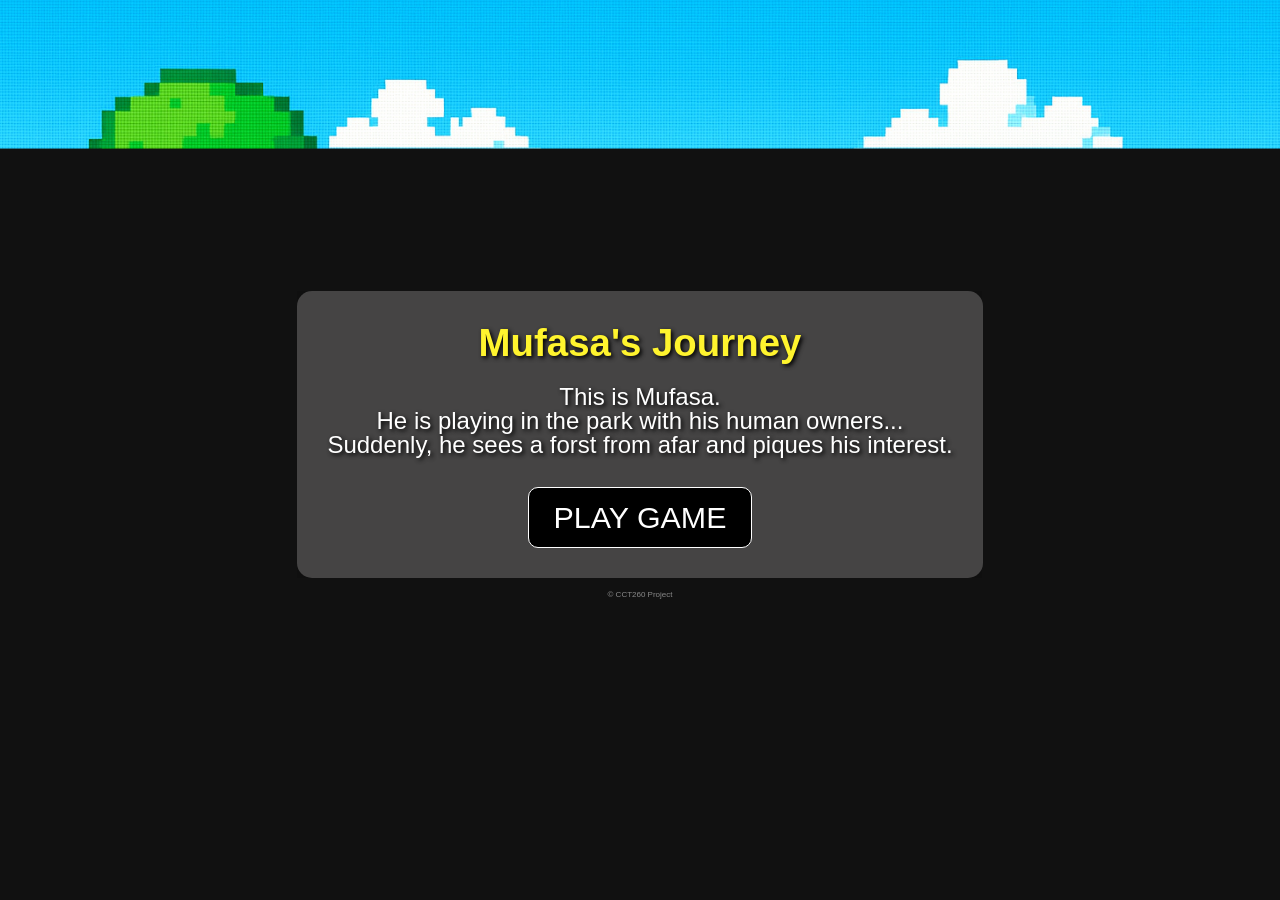
<file: index.html>
<!DOCTYPE html>
<html lang="en">
  <head>
    <meta charset="UTF-8" />
    <meta http-equiv="refresh" content="0; url=01_MainMenu.html" />
    <meta name="viewport" content="width=device-width, initial-scale=1.0" />
    <title>Mufasa's Journey</title>
    <style>
      body {
        margin: 0;
        min-height: 100vh;
        display: grid;
        place-items: center;
        background: #1b1b1b;
        color: #f5f5f5;
        font-family: Arial, sans-serif;
      }
      a {
        color: #ffd166;
      }
    </style>
  </head>
  <body>
    <p>Redirecting to the game...</p>
    <p><a href="01_MainMenu.html">Click here if you are not redirected.</a></p>
  </body>
</html>
</file>
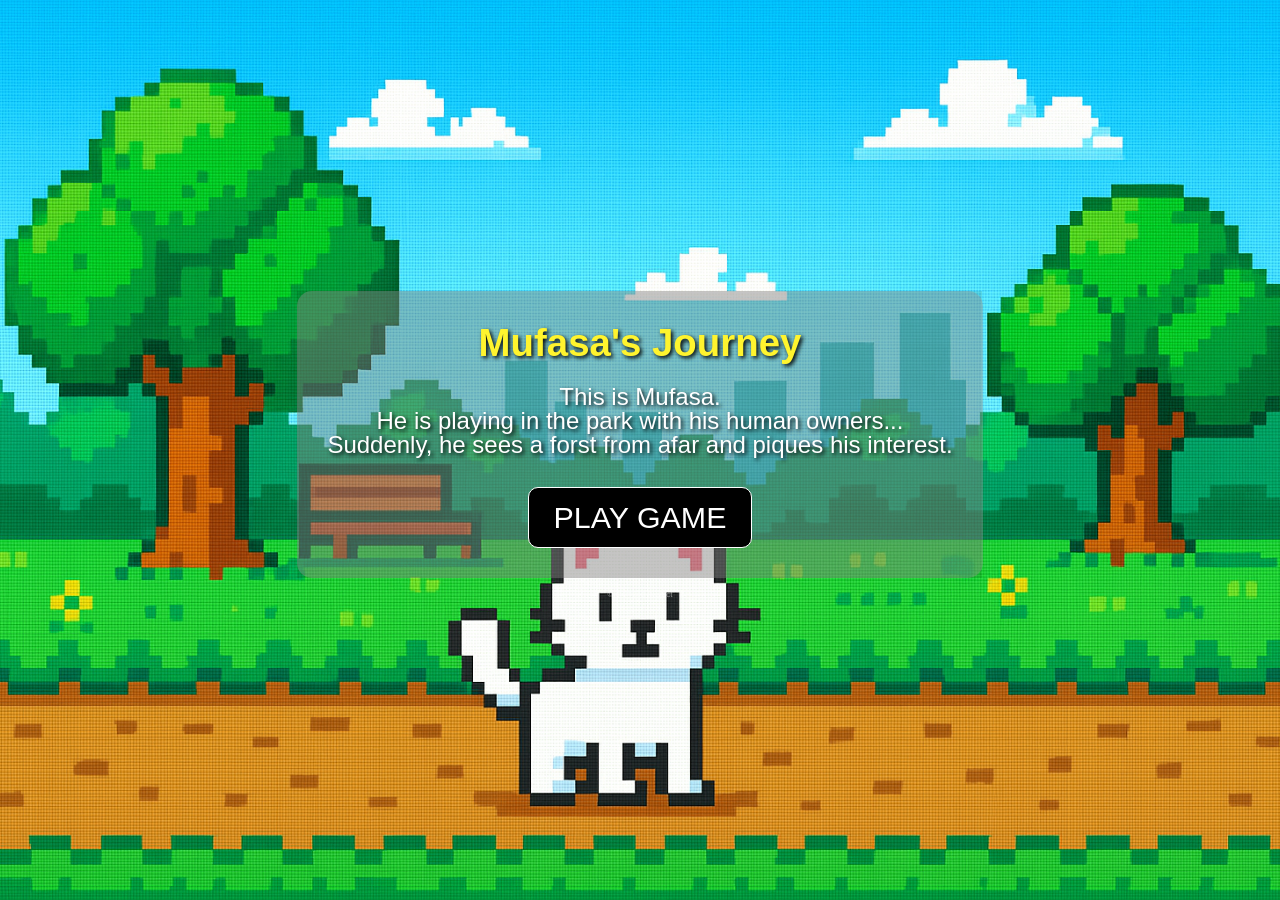
<file: 01_MainMenu.html>
<!DOCTYPE html>
<head>
  <meta charset="UTF-8" />
  <meta name="viewport" content="width=device-width, initial-scale=1.0" />
  <title>Mufasa's Journey</title>
  <link rel="stylesheet" href="style.css" />
</head>

<body class="menu-screen main-menu-page"> <!-- background image n size -->
  <main class="menu-container">
    <div class="menu-overlay">
      <h1 class="game-title">Mufasa's Journey</h1>

      <p class="menu-text">
        This is Mufasa.<br>
        He is playing in the park with his human owners...<br>
        Suddenly, he sees a forst from afar and piques his interest.
      </p>

      <button class="play-button choice-btn" data-next="1_home.html">
        PLAY GAME
      </button>
    </div>
  </main>

  <footer class="site-footer">
    <small>&copy; CCT260 Project</small>
  </footer>

  <script src="script.js"></script>
</body>
</html>
</file>
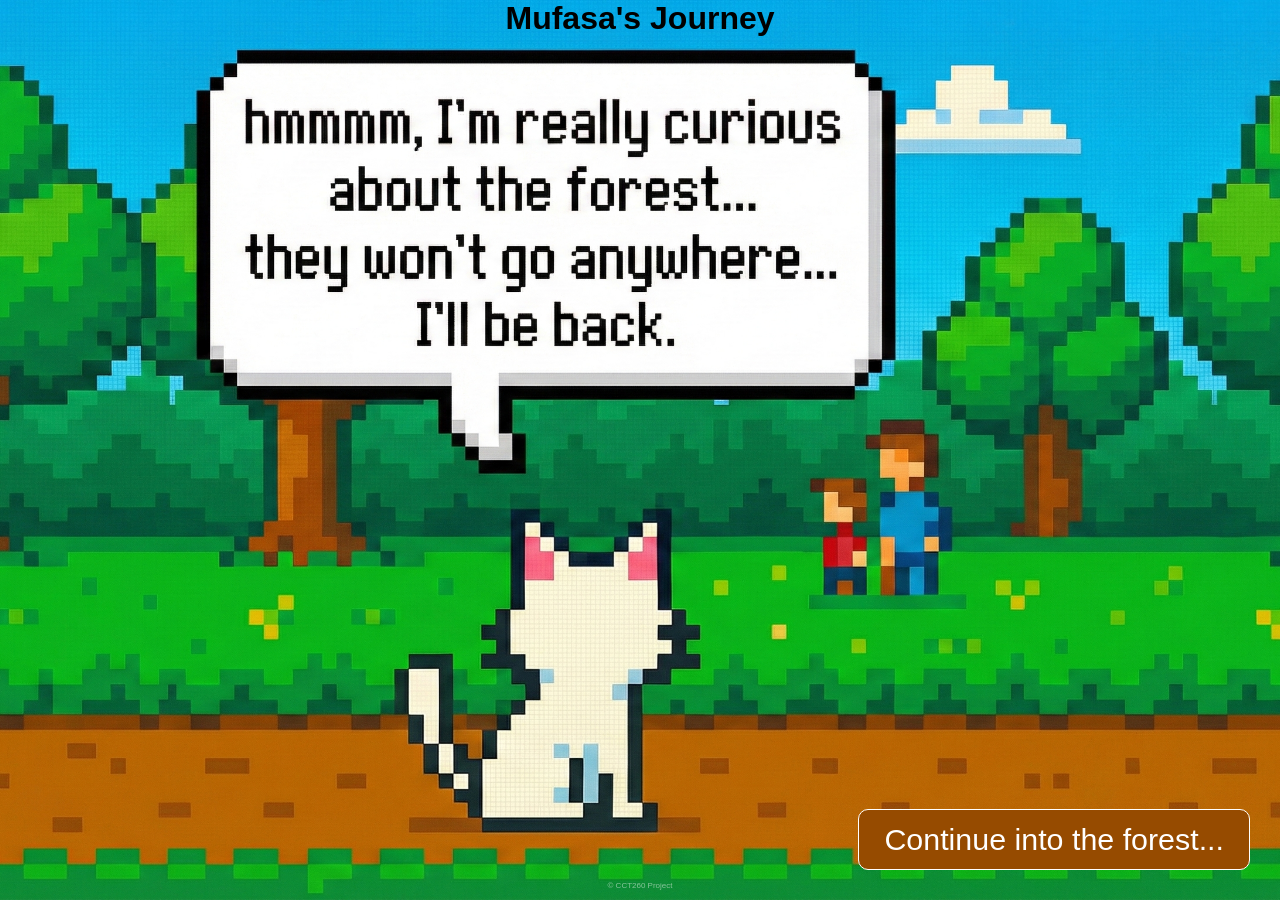
<file: 1_home.html>
<!DOCTYPE html>
<head>
  <meta charset="UTF-8" />
  <meta name="viewport" content="width=device-width, initial-scale=1.0" />
  <title>At the Park</title>
  <link rel="stylesheet" href="style.css" />
</head>

<body class="menu-screen first-menu-page"> <!-- background image n size -->
  <header class="site-header">
    <h1><b>Mufasa's Journey</b></h1>
  </header>

  <main class="scene">
    
    <section class="scene-text">
    
    </section>

    <nav class="choices">
      <!-- Player gets sent to the next page with this button down here -->
    <button class="choice-btn corner-btn" data-next="2_lost_choice.html">
  Continue into the forest...
</button>

    </nav>
  </main>

  <footer class="site-footer">
    <small>&copy; CCT260 Project</small>
  </footer>

  <script src="script.js"></script>
</body>
</html>
</file>
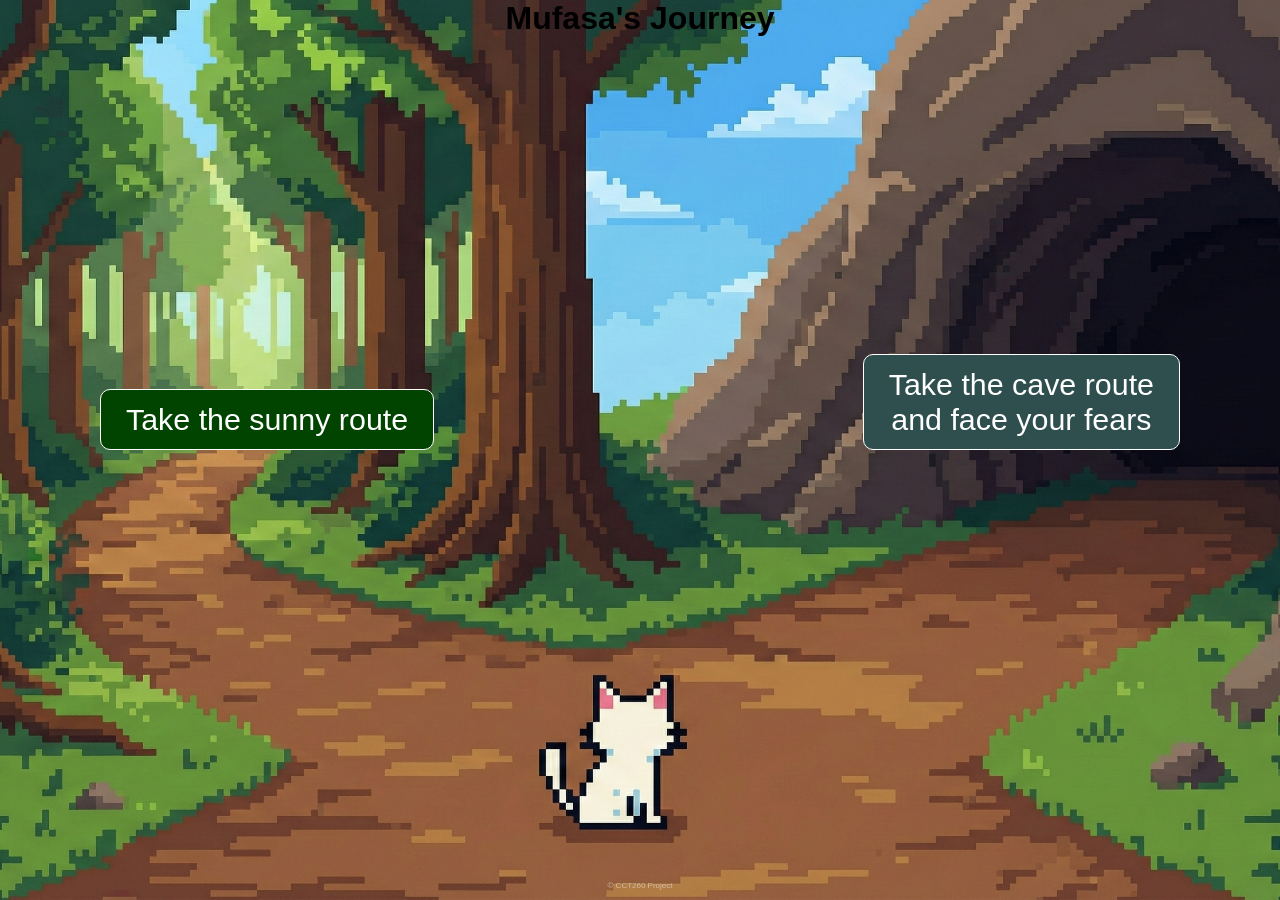
<file: 2_lost_choice.html>
<!DOCTYPE html>
<html lang="en">
<head>
  <meta charset="UTF-8" />
  <meta name="viewport" content="width=device-width, initial-scale=1.0" />
  <title>In the Forest</title>
  <link rel="stylesheet" href="style.css" />
</head>

<body class="menu-screen second-menu-page"> <!-- background image n size -->
  <header class="site-header">
    <h1><b>Mufasa's Journey</b></h1>
  </header>

  <main class="scene">
    
    <section class="scene-text">
    
    </section>

    <nav class="choices">
      <!-- Player gets sent to the next page with this button down here -->
    <button class="choice-btn cave-btn " data-next="caveJourney/3_cave_path.html">
        Take the cave route<br>and face your fears
        </button>
   <button class="choice-btn forrest-btn " data-next="3_forest_path.html">

   Take the sunny route</button>

    </nav>
  </main>

  <footer class="site-footer">
    <small>&copy; CCT260 Project</small>
  </footer>

  <script src="script.js"></script>
</body>
</html>
</file>
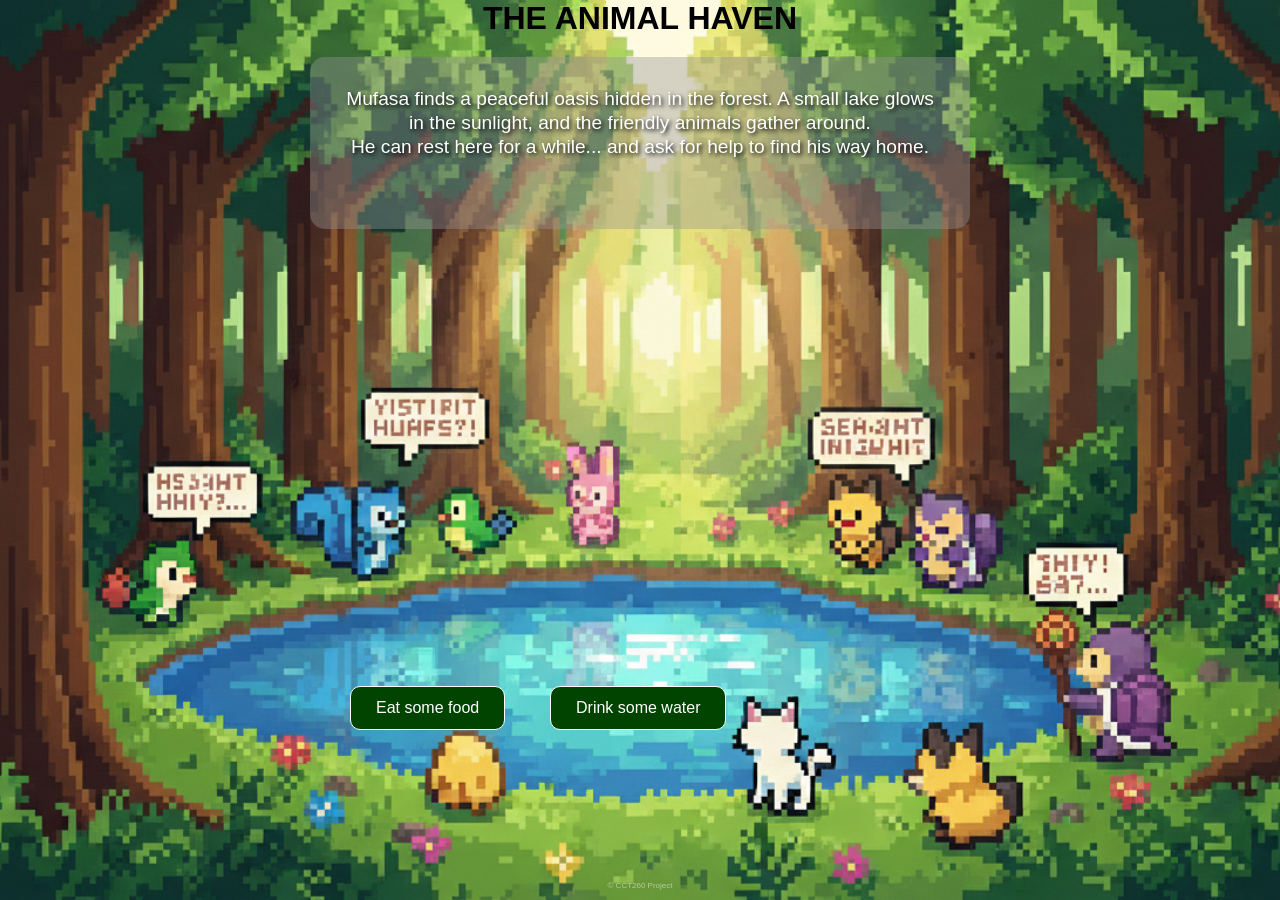
<file: 3_forest_path.html>
<!DOCTYPE html>
<head>
  <meta charset="UTF-8" />
  <meta name="viewport" content="width=device-width, initial-scale=1.0" />
  <title>Animal Haven</title>
  <link rel="stylesheet" href="style.css" />
</head>

<body class="menu-screen lake-menu-page">
  <header class="site-header">
    <h1><b>THE ANIMAL HAVEN</b></h1>
  </header>

  <main class="scene">
    <div class="menu-overlay">
    <section class="scene-text">
      <p>
        Mufasa finds a peaceful oasis hidden in the forest.  
        A small lake glows in the sunlight, and the friendly animals gather around.
      </p>
      <p>
        He can rest here for a while... and ask for help to find his way home.
      </p>
    </section>
    </div>

    <nav class="choices">
      <!-- switches background and text -->
      <button
        class="choice-btn drinkWater-btn"
        data-bg="photos/img106Water.png"
        data-text="Mufasa drinks the cool water from the lake. He feels refreshed and a little braver."
      >
        Drink some water
      </button>

      <!-- switches background and text -->
      <button
        class="choice-btn eatFood-btn"
        data-bg="photos/img107Food.png"
        data-text="A kind squirrel shares some nuts and berries. Mufasa's stomach is full again."
      >
        Eat some food
      </button>

      <!-- switches background and text again -->
      <button
  class="choice-btn talk-animals hidden"
  data-bg="photos/img105.png"
  data-text="The animals tell Mufasa how to return home…"
>
  Talk to the animals
</button>


      <!--  button is hidden until cat drinkks water n eats food-->
      <button
        class="choice-btn talk-btn hidden"
        data-next="8_back_to_family.html"
      >
        Lets go home!
      </button>
    </nav>
  </main>

  <footer class="site-footer">
    <small>&copy; CCT260 Project</small>
  </footer>

  <script src="script.js"></script>
</body>
</html>
</file>
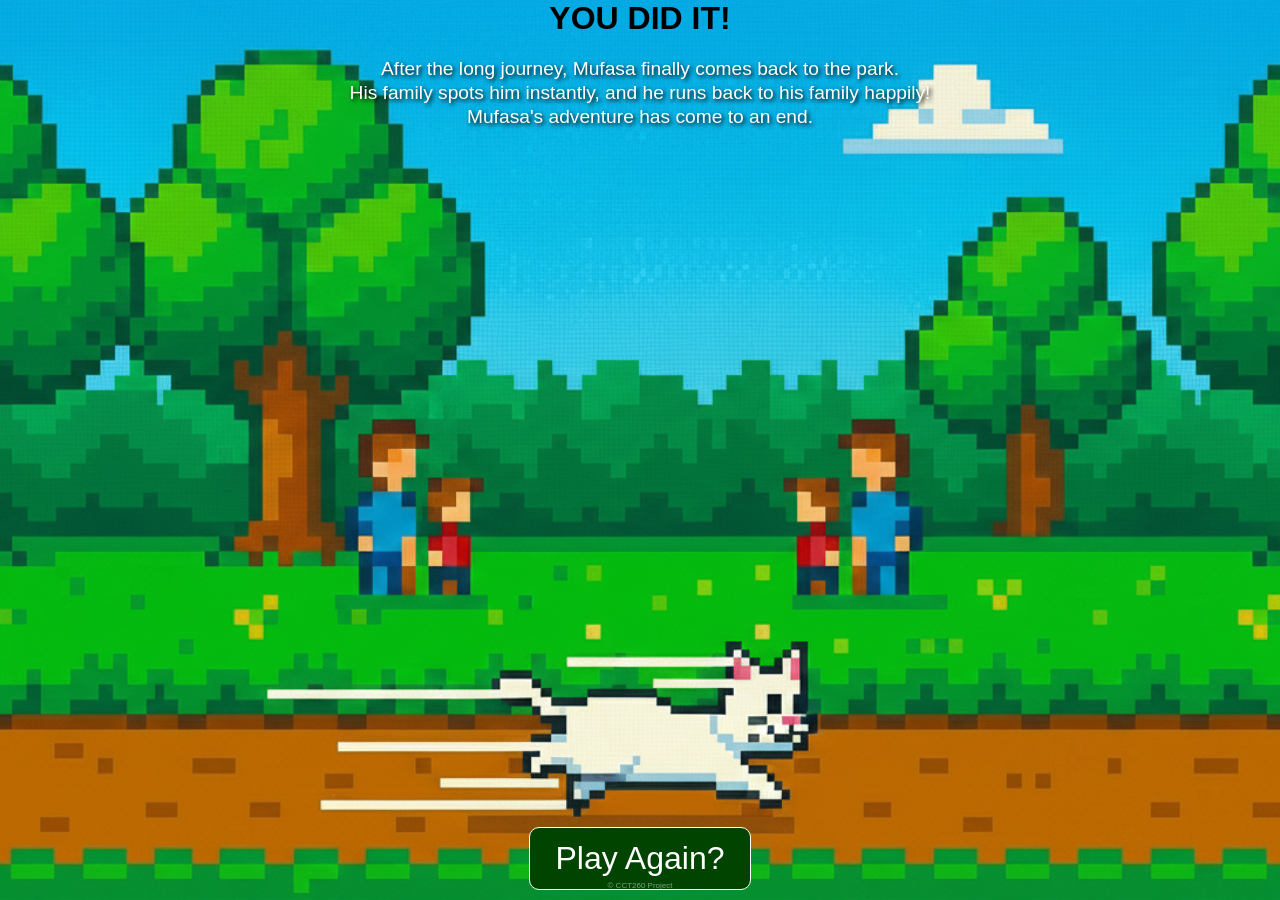
<file: 8_back_to_family.html>
<!DOCTYPE html>
<head>
  <meta charset="UTF-8" />
  <meta name="viewport" content="width=device-width, initial-scale=1.0" />
  <title>Good Ending</title>
  <link rel="stylesheet" href="style.css" />
</head>


  <script src="script.js"></script>
</body>
</html>
<!DOCTYPE html>
<head>
  <meta charset="UTF-8" />
  <meta name="viewport" content="width=device-width, initial-scale=1.0" />
  <title>Good Ending</title>
  <link rel="stylesheet" href="style.css" />
</head>

<body class="menu-screen good-ending-page">

  <header class="site-header">
    <h1><b>YOU DID IT! </b></h1>
  </header>

  <main class="scene">
    <section class="scene-text">
      <p>
        After the long journey, Mufasa finally comes back to the park.<br>
        His family spots him instantly, and he runs back to his family happily!
      </p>
      <p>
        Mufasa's adventure has come to an end.</p>
    </section>

    <nav class="choices">
      <button class="choice-btn final-btn" data-next="01_MainMenu.html">
        Play Again?
      </button>
    </nav>
  </main>

  <footer class="site-footer">
    <small>&copy; CCT260 Project</small>
  </footer>

  <script src="script.js"></script>
</body>
</html>
</file>
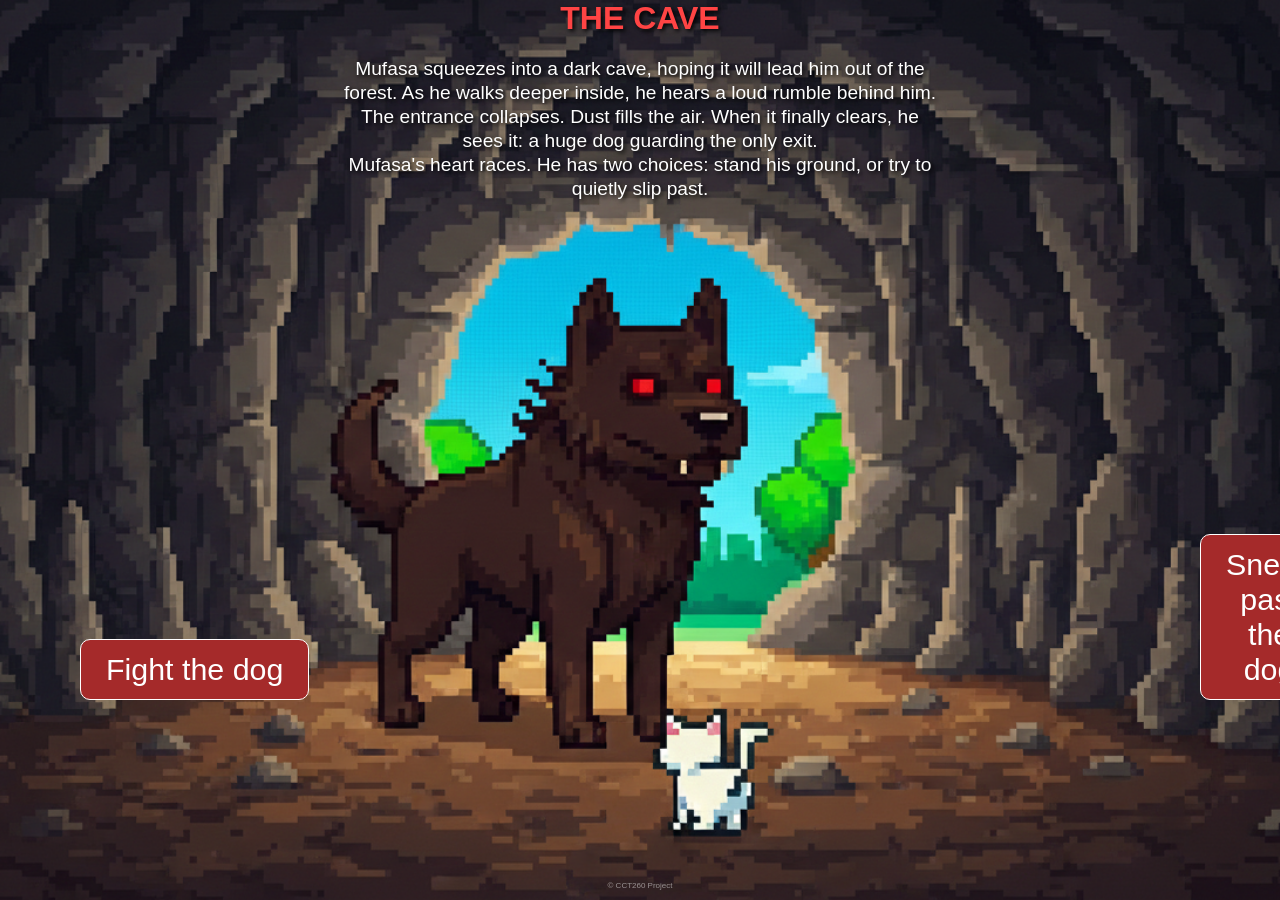
<file: caveJourney/3_cave_path.html>
<!DOCTYPE html>
<head>
  <meta charset="UTF-8" />
  <meta name="viewport" content="width=device-width, initial-scale=1.0" />
  <title>Cave Encounter</title>
  <link rel="stylesheet" href="../style.css" />
</head>

<body class="menu-screen cave-page">
  <header class="site-header">
    <h1><b>THE CAVE</b></h1>
  </header>

  <main class="scene">
<section class="scene-text">
      <p>
        Mufasa squeezes into a dark cave, hoping it will lead him out of the forest.
        As he walks deeper inside, he hears a loud rumble behind him.
      </p>
      <p>
        The entrance collapses. Dust fills the air. When it finally clears, he sees it:
        a huge dog guarding the only exit.
      </p>
      <p>
        Mufasa's heart races. He has two choices: stand his ground, or try to quietly slip past.
      </p>
    </section>

    <nav class="choices">
      <!-- ::fight the dog choice:: -->
      <button
        class="choice-btn cave-choice"
        data-group="cave"
        data-bg="../photos/img112.png"
        data-text="Mufasa tried his best, but the dog was too strong and hungry. The dog kills Mustafa."
      >
        Fight the dog
      </button>
      

      <!-- ::Sneak past:: -->
      <button
        class="choice-btn cave-choice sneak-btn"
        data-group="cave"
        data-bg="../photos/img113.png"
        data-text="Mufasa lowers his body to the ground and moves as silently as he can, paw by paw, trying to slip past the dog without being seen..."
      >
        Sneak past the dog
      </button>
      <!-- back to family button only after SNEAKING past the dog -->
<button
  class="choice-btn run-btn hidden"
  data-next="../8_back_to_family.html"
>

  Make a run for it!
</button>


<!-- continue (button appears) to death after trying to fight the dog -->
<button
  class="choice-btn continue-bad-btn hidden"
  data-next="9badEnding.html"
>
  Continue...
</button>



    </nav>
  </main>

  <footer class="site-footer">
    <small>&copy; CCT260 Project</small>
  </footer>

  <script src="../script.js"></script>
</body>
</html>
</file>
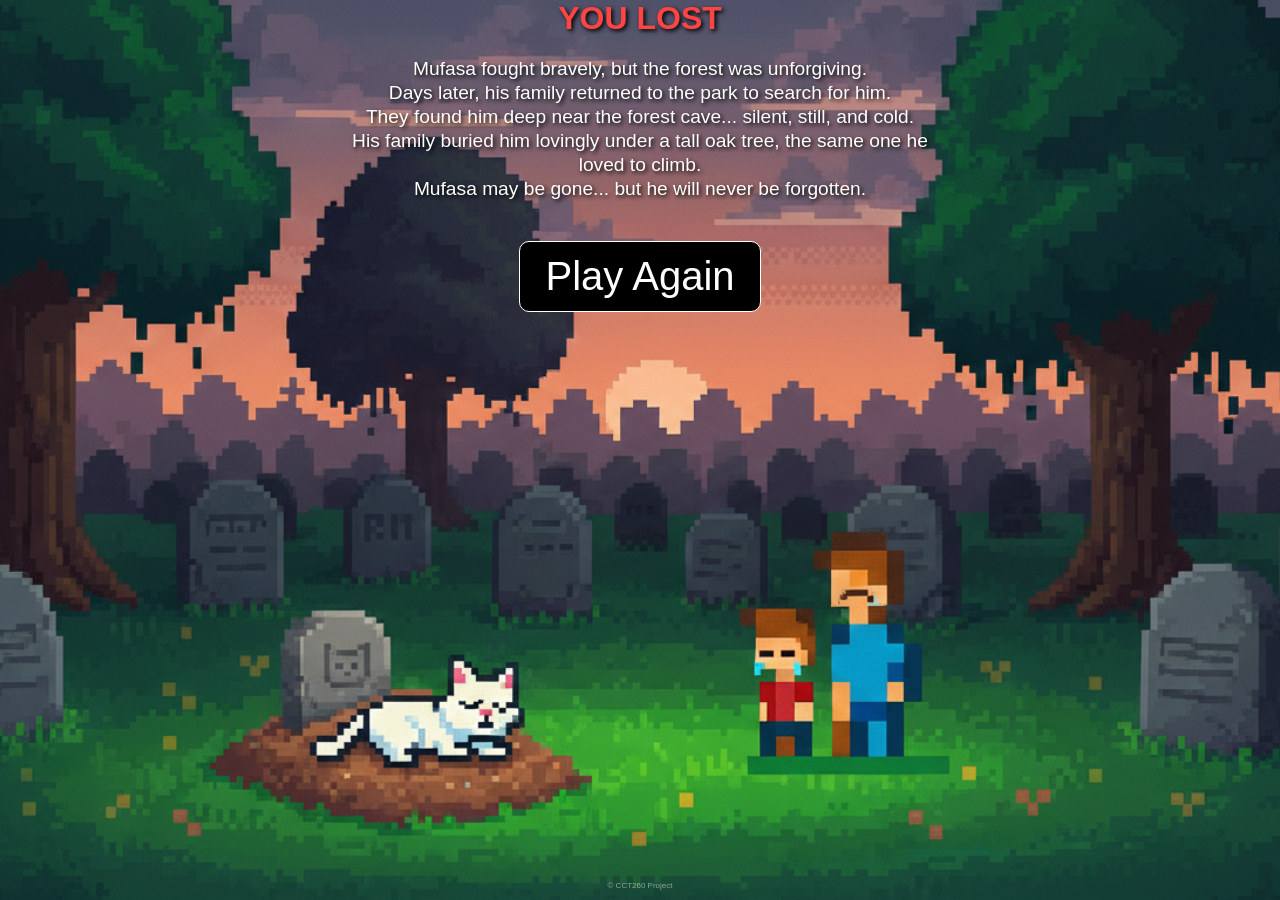
<file: caveJourney/9badEnding.html>
<!DOCTYPE html>
<head>
  <meta charset="UTF-8" />
  <meta name="viewport" content="width=device-width, initial-scale=1.0" />
  <title>You Lost</title>
  <link rel="stylesheet" href="../style.css" />
</head>

<body class="menu-screen bad-ending-page">

  <header class="site-header">
    <h1><b>YOU LOST</b></h1>
  </header>

  <main class="scene">
    <section class="scene-text">
      <p>
        Mufasa fought bravely, but the forest was unforgiving.
      </p>
      <p>
        Days later, his family returned to the park to search for him.
      </p>
      <p>
        They found him deep near the forest cave... silent, still, and cold.
      </p>
      <p>
        His family buried him lovingly under a tall oak tree, the same one he loved to climb.
      </p>
      <p>
        Mufasa may be gone... but he will never be forgotten.
      </p>
    </section>

    <nav class="choices">
      <button class="choice-btn badPlay" data-next="../01_MainMenu.html">
        Play Again
      </button>
    </nav>
  </main>

  <footer class="site-footer">
    <small>&copy; CCT260 Project</small>
  </footer>

  <script src="../script.js"></script>
</body>
</html>
</file>
<file: style.css>
/*  MAIN OVERALL STYLES */
* {
  margin: 0;
  padding: 0;
  box-sizing: border-box;
}

body {
  font-family: sans-serif;
  background: #111;
  color: white;
  text-align: center;
  min-height: 100vh;
  display: flex;
  flex-direction: column;
}



/* background image attached */
.main-menu-page {
background-image: url("photos/background1.png");
  background-size: cover;
  background-position: center; 
} 
.first-menu-page {
background-image: url("photos/img102.png");
  background-size: cover;
  background-position: center; 
} 
.second-menu-page {
  background-image: url("photos/img103.png");
  background-size: cover;
  background-position: center; 
}
.lake-menu-page {
  background-image: url("photos/img104.png");
  background-size: cover;
  background-position: center; 
}
.good-ending-page{
   background-image: url("photos/img109Family.png");
  background-size: cover;
  background-position: center; 
}
.cave-page{
 background-image: url("photos/img108.png");
  background-size: cover;
  background-position: center; 
}
.bad-ending-page {
  background-image: url("photos/img115.png");
  background-size: cover;
  background-position: center; 
}

/* text and layout */

.menu-screen {
  background-size: cover;
  background-position: center;
  background-repeat: no-repeat;
  display: flex;
  justify-content: center;
  align-items: center;
}

.menu-container {
  height: 100%;
  backdrop-filter: brightness(0.9);
  display: flex;
  justify-content: center;
  align-items: center;
}

.menu-overlay {
  background: rgba(151, 149, 149, 0.4);
  padding: 30px;
  border-radius: 15px;
  max-width: 900px;
  max-height: 300px;
}

/* Title */
.game-title {
  font-size: 2.4rem;
  margin-bottom: 20px;
}

/* Description Text */
.menu-text {
  font-size: 1.5rem;
  margin-bottom: 30px;
  line-height: 1.5rem;
}

/*  MENU SCREEN */

/*  Park */

.site-header { 
  
  color: black;
}
/*  PARK */



/* BUTTONS */


.choice-btn {
  transition: opacity 0.4s ease, transform 0.2s ease;
}

.choice-btn.used {
  opacity: 0;
  pointer-events: none;
  transform: scale(0.9);
}


.choice-btn,
.play-button {
  padding: 12px 25px;
  background: black;
  color: white;
  border: 1px solid white;
  border-radius: 10px;
  font-size: 1.9rem;
  cursor: pointer;
  transition: transform 0.25s ease, background 0.15s;
}

.choice-btn:hover,
.play-button:hover {
  transform: scale(1.3);
  background: white;
  color: #111;
  border: 3px solid black;

}

.choice-btn:active,
.play-button:active {
  transform: scale(0.95);
}

.corner-btn {
  background: rgb(150, 75, 0);
  position: fixed;
  bottom: 30px;
  right: 30px;
}
.corner-btn:hover {
  background-color: rgb(0, 75, 150);
  transform:scale(1.1) ;
  border: solid 3px white;
  color: white;
}
/* CAVE */
.cave-btn {
  background:darkslategrey;
  position: fixed;
  bottom: 450px;
  right: 100px;
}

.cave-btn:hover {
  transform: scale(1.1);
  background: black;
    color: red;
    border: solid 3px white;
}

.cave-choice {
position: fixed;
  background:brown;
  left: 80px;
  bottom: 200px;
}
.cave-choice:hover {
    transform: scale(1.7);
background: red;
}
.sneak-btn{
position: fixed;
  background:brown;
  left: 1200px;
  bottom: 200px;
}
.sneak-btn:hover {
    transform: scale(0.8);
background: black;
color: white;
border: solid 3px white;
}
.run-btn{
    background: blue;
  position: fixed;
  bottom: 300px;
  right: 30px;
}

/* CAVE */


/* END BUTTON */
.badPlay{
  background: black;
  color: white;
  position: fixed;
  align-items: center;
  font-size: 40px;
}
.badPlay:hover{
    background: white;
    color: black;
    transform: scale(1.3);
}
/* END BUTTON */

.forrest-btn {
  background:rgb(0, 68, 0);
  position: fixed;
  bottom: 450px;
  left: 100px;
}

.forrest-btn:hover {
  transform: scale(1.1);
  background: orange;
}
.hidden {
  display: none;
}
.drinkWater-btn{
   background:rgb(0, 68, 0);
  position: fixed;
 bottom: 170px;
  left: 550px;
  font-size: medium;
}
.eatFood-btn{ 
   background:rgb(0, 68, 0);
  position: fixed;
  bottom: 170px;
  left: 350px;
  font-size: medium;

}
.talk-animals{
  background:rgb(0, 68, 0);
  position: fixed;
  bottom: 50px;
  right: 100px;
  font-size: medium;
}
.talk-btn{
  background:rgb(0, 68, 0);
  position: fixed;
  bottom: 50px;
  right: 100px;
  font-size: large;
}

.final-btn{
  background:rgb(0, 68, 0);
  position: fixed;
  bottom: 10px;
  font-size: xx-large;
}
.continue-bad-btn {
  background:rgb(0, 68, 0);
  position: fixed;
  bottom: 50px;
  right: 100px;
  font-size: large;
}
/* BUTTONS  */




/*  GAME SCENE GENERAL  */

.game-title{
  color: #fff42e; 
  text-shadow: 2px 2px 4px black;
}
.menu-text{
  color: white;
  text-shadow: 2px 2px 4px black;
}
.scene {
  flex: 1;
  padding: 20px;
  background-size: cover;
  background-position: center;
}

.scene-image {
  width: 300px;
  max-width: 90%;
  display: block;
  margin: 0 auto 25px auto;
}

.scene-text {
  margin: 0 auto 40px auto;
  font-size: 1.2rem;
  max-width: 600px;
  line-height: 1.5rem;
  color: white; 
  text-shadow: 2px 2px 4px black;
}
/* CAVE PAGE CUSTOM STYLING  */
.cave-page .site-header h1 {
  color: #ff4444; 
  text-shadow: 2px 2px 4px black;
}
.cave-page .scene-text {
  color: white; 
  text-shadow: 2px 2px 4px black;
}
.bad-ending-page .site-header h1 {
  color: #ff4444; 
  text-shadow: 2px 2px 4px black;
}
.scene-textCave{ 
  margin: 0 auto 40px auto;
  font-size: 1.2rem;
  max-width: 600px;
  line-height: 1.5rem;
  color: white;
}

.choices {
  display: flex;
  flex-direction: column;
  gap: 15px;
  align-items: center;
  margin-top: 20px;
}


/*  FOOTER */

.site-footer {
  font-size: 0.6rem;
  opacity: 0.5;
  padding: 10px;
}
</file>
